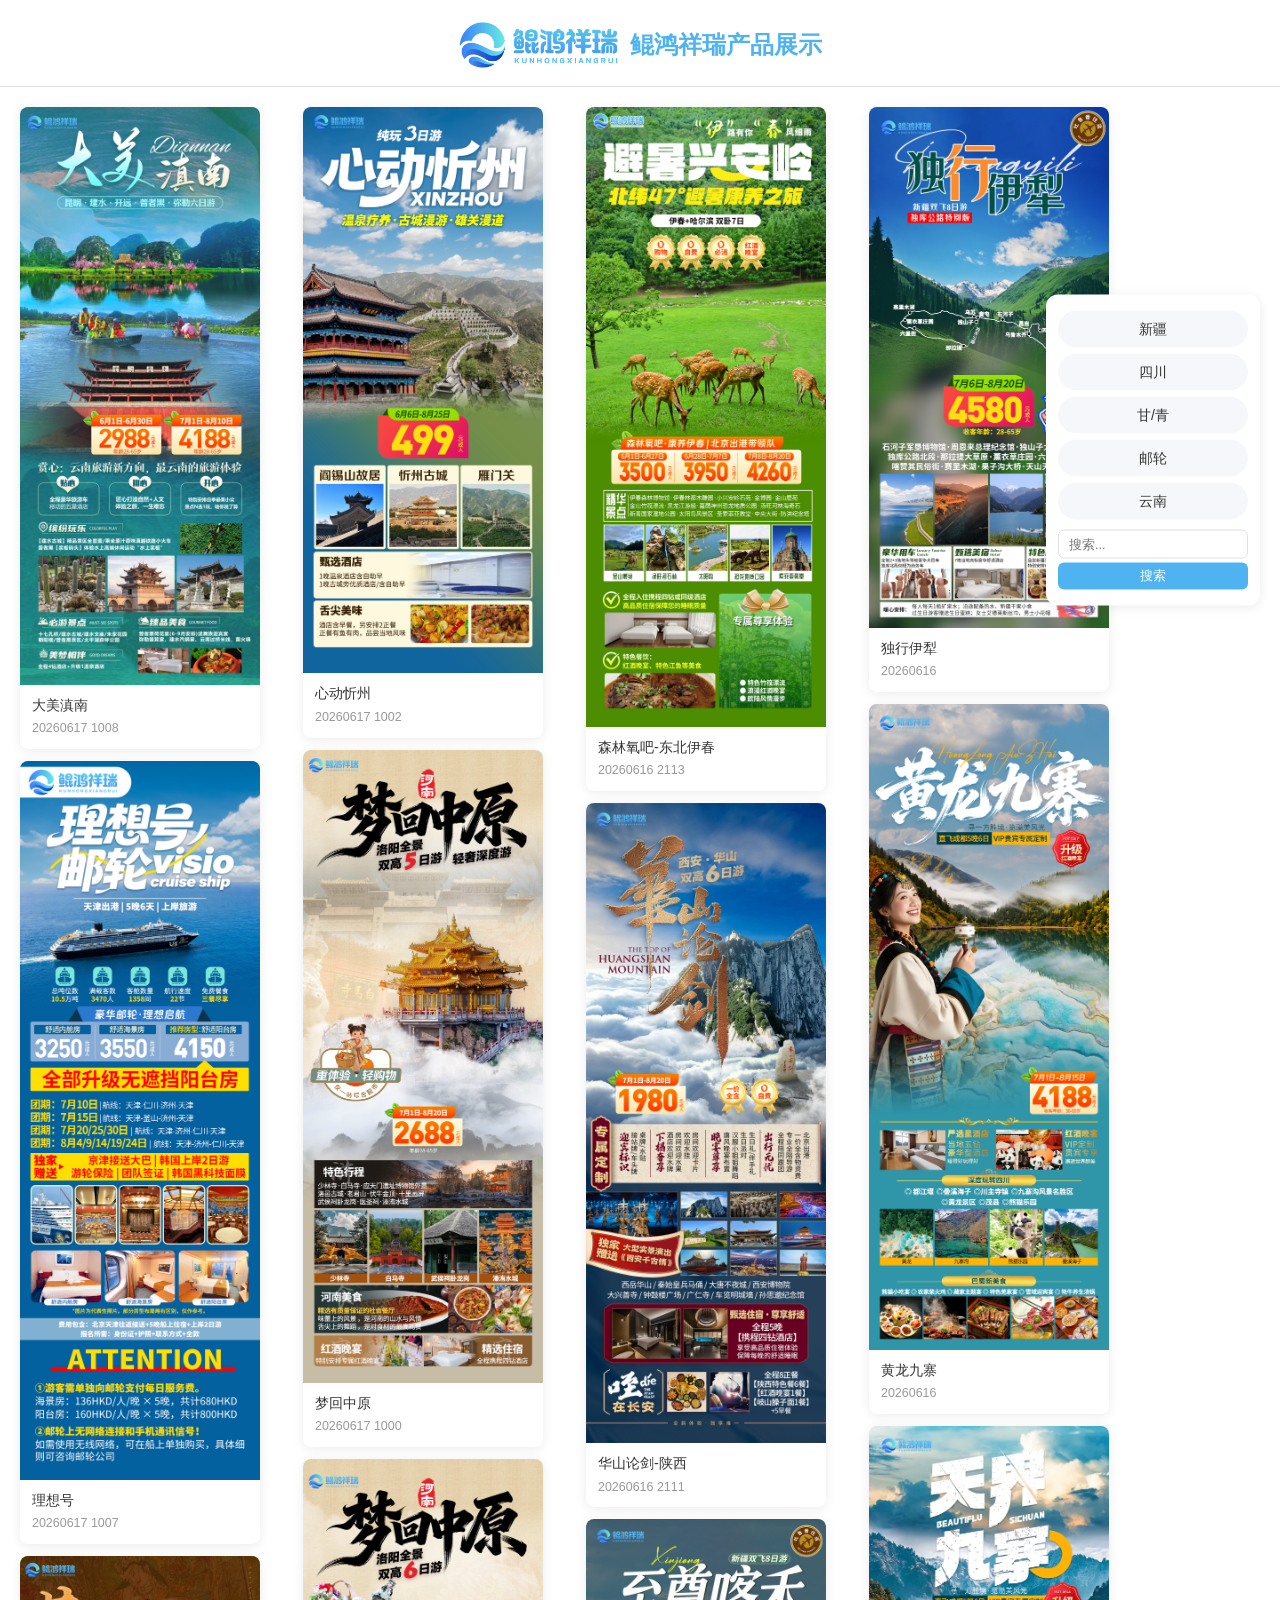
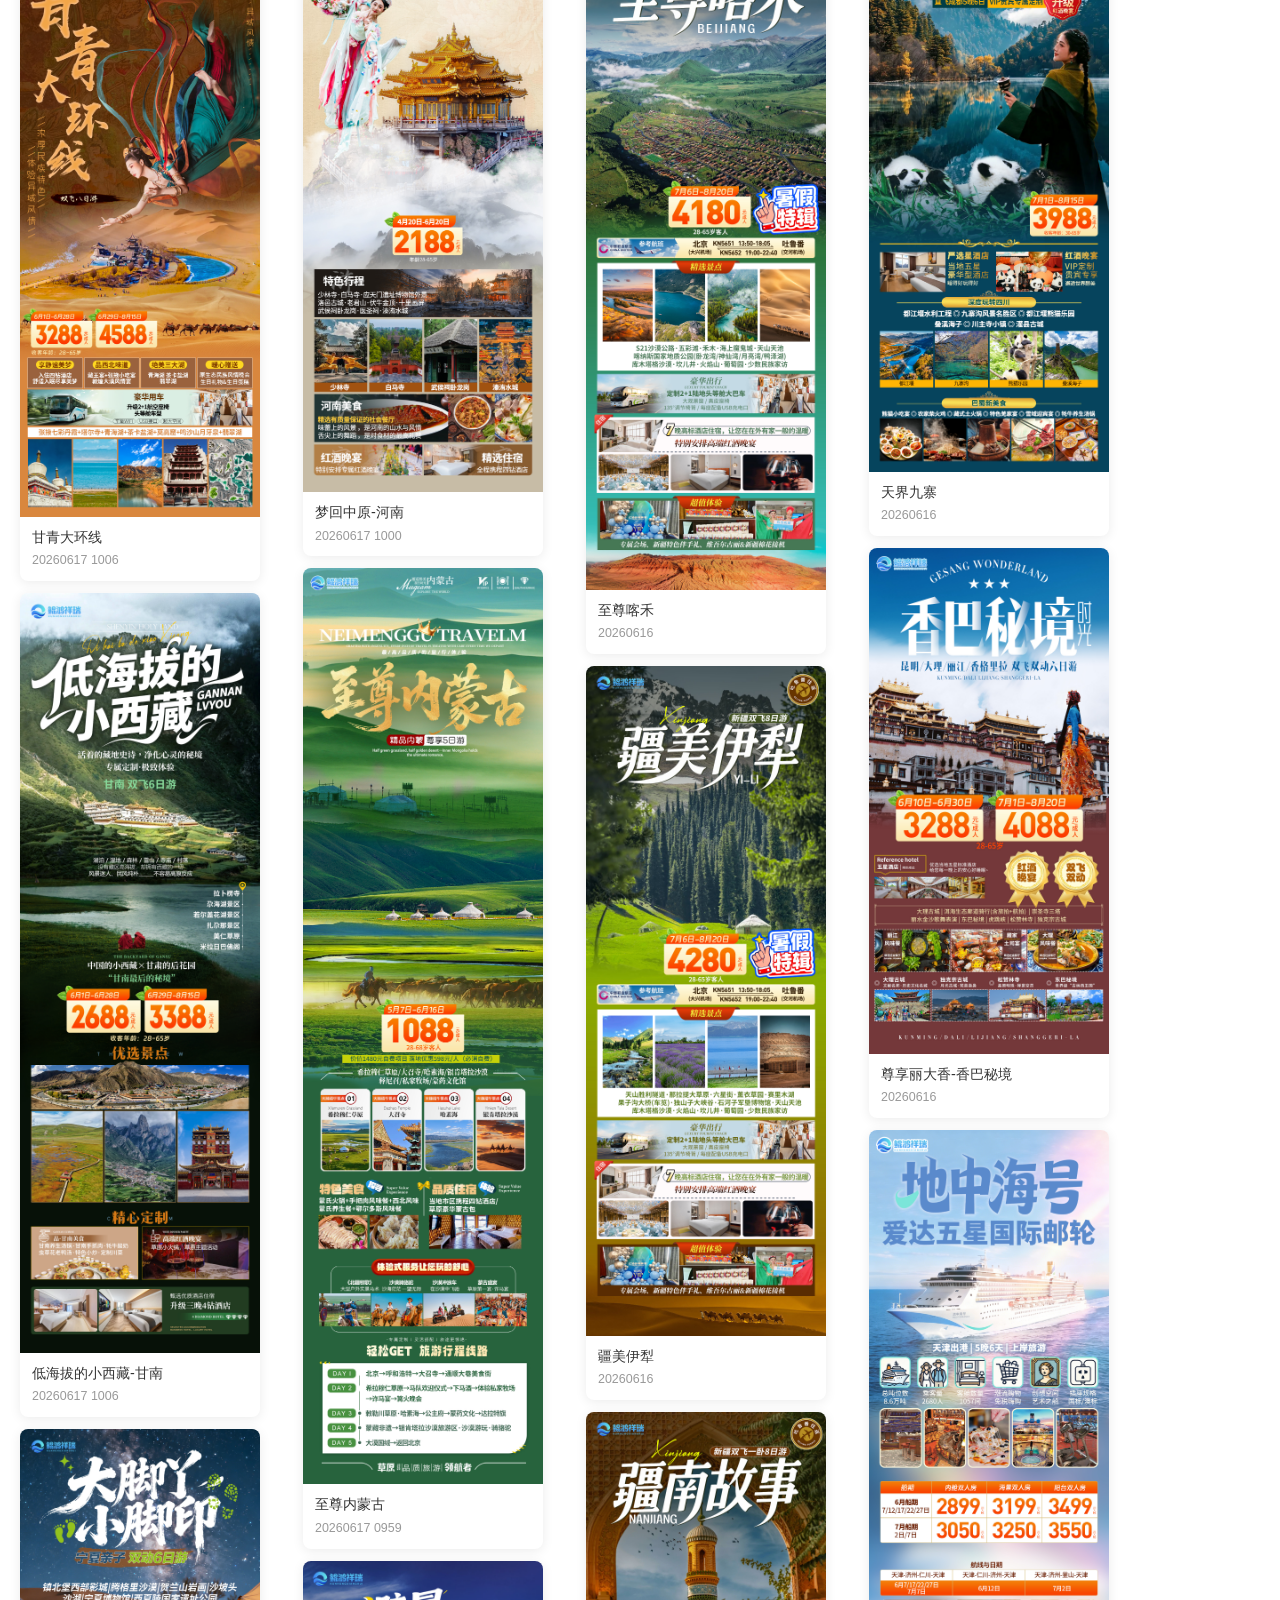
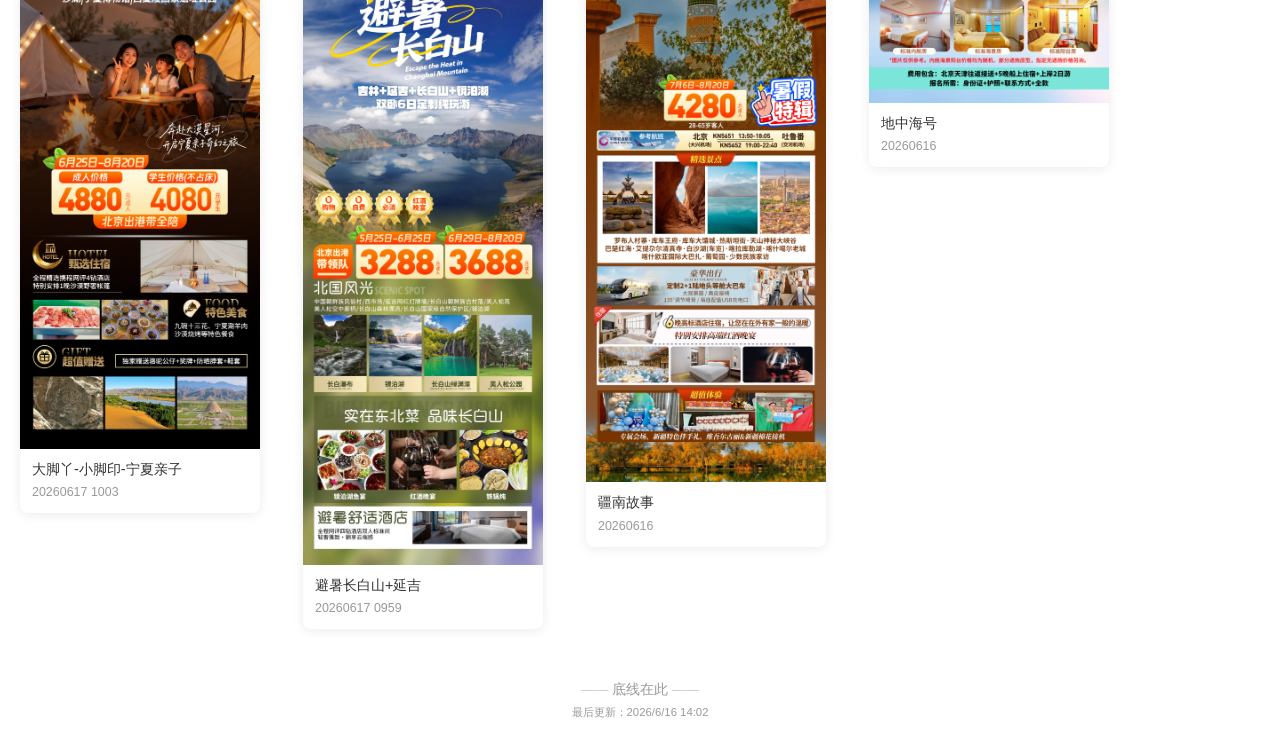
<file: index.html>
<!DOCTYPE html>
<html lang="zh-CN">
<head>
  <meta charset="UTF-8" />
  <meta name="viewport" content="width=device-width, initial-scale=1.0" />
  <meta name="description" content="鲲鸿祥瑞产品展示 - 渠道旅游产品汇总" />
  <title>鲲鸿祥瑞产品展示</title>
  <link rel="stylesheet" href="css/style.css" />
</head>
<body>

  <!-- Header -->
  <header class="site-header">
    <a href="index.html" class="logo-link">
      <img id="headerLogoImg" alt="鲲鸿祥瑞" class="logo-img" />
    </a>
    <h1 class="site-title" onclick="location.href='detail.html'">鲲鸿祥瑞产品展示</h1>
  </header>

  <!-- Masonry -->
  <div class="masonry-container">
    <div class="masonry" id="masonryContainer"></div>
    <div class="no-data" id="noData" style="display:none;">暂无产品数据</div>
  </div>

  <!-- Side Nav -->
  <nav class="side-nav" id="sideNav"></nav>

  <!-- Footer -->
  <footer class="site-footer">
    <span class="divider">——</span> 底线在此 <span class="divider">——</span>
    <br />
    <small>最后更新：2026/6/16 14:02</small>
  </footer>

  <!-- Image Modal -->
  <div class="img-modal" id="imgModal" onclick="this.style.display='none'">
    <img id="modalImg" alt="" />
  </div>

  <!-- Scripts -->
  <script src="js/config.js"></script>
  <script src="js/data.js"></script>
  <script src="js/main.js"></script>
</body>
</html>
</file>
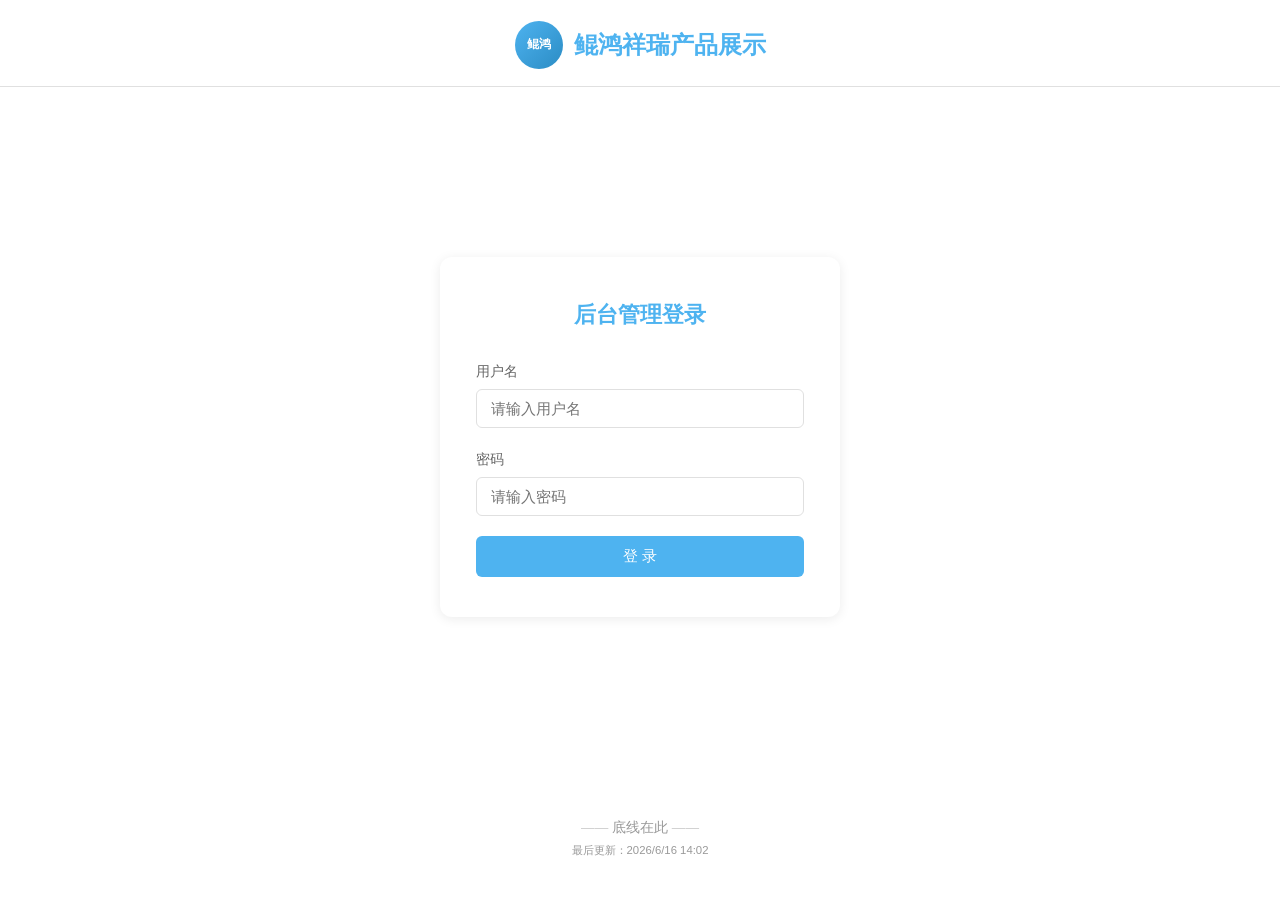
<file: admin.html>
<!DOCTYPE html>
<html lang="zh-CN">
<head>
  <meta charset="UTF-8" />
  <meta name="viewport" content="width=device-width, initial-scale=1.0" />
  <meta name="description" content="鲲鸿祥瑞产品展示 - 后台管理" />
  <title>后台管理 - 鲲鸿祥瑞产品展示</title>
  <link rel="stylesheet" href="css/style.css" />
  <style>
    .product-list-header { display: flex; align-items: center; justify-content: space-between; margin-bottom: 12px; flex-wrap: wrap; gap: 10px; }
    .search-box input { padding: 6px 12px; border: 1px solid #ddd; border-radius: 4px; font-size: 14px; width: 200px; }
    .search-box input:focus { outline: none; border-color: var(--primary, #4eb3f0); }
    .sort-bar { margin-bottom: 10px; display: flex; align-items: center; gap: 8px; }
    .sort-bar label { font-size: 14px; color: #666; }
    .sort-bar select { padding: 5px 10px; border: 1px solid #ddd; border-radius: 4px; font-size: 14px; }
    .category-filter { display: flex; flex-wrap: wrap; gap: 8px; margin-bottom: 14px; }
    .category-filter .cat-tag { padding: 4px 14px; border: 1px solid #ddd; border-radius: 20px; font-size: 13px; cursor: pointer; background: #f5f5f5; transition: all 0.2s; user-select: none; }
    .category-filter .cat-tag:hover { border-color: var(--primary, #4eb3f0); color: var(--primary, #4eb3f0); }
    .category-filter .cat-tag.active { background: var(--primary, #4eb3f0); color: #fff; border-color: var(--primary, #4eb3f0); }
    .btn-success { background: #27ae60 !important; color: #fff !important; }
    .btn-success:hover { background: #219a52 !important; }
    .update-guide { background: #f9f9f9; border: 1px solid #eee; border-radius: 8px; padding: 16px; margin-top: 12px; font-size: 14px; line-height: 1.8; }
    .update-guide ol { margin: 8px 0; padding-left: 20px; }
    .update-guide code { background: #e8e8e8; padding: 1px 5px; border-radius: 3px; font-size: 13px; }
  </style>
</head>
<body>

  <!-- Header -->
  <header class="site-header">
    <a href="index.html" class="logo-link">
      <img src="images/logo.svg" alt="鲲鸿祥瑞" class="logo-img" id="headerLogoImg" />
    </a>
    <h1 class="site-title">鲲鸿祥瑞产品展示</h1>
  </header>

  <!-- Login -->
  <div class="login-container" id="loginContainer">
    <div class="login-card">
      <h2>后台管理登录</h2>
      <form id="loginForm">
        <div class="form-group">
          <label for="username">用户名</label>
          <input type="text" id="username" placeholder="请输入用户名" required />
        </div>
        <div class="form-group">
          <label for="password">密码</label>
          <input type="password" id="password" placeholder="请输入密码" required />
        </div>
        <div class="error-msg" id="loginError"></div>
        <button type="submit" class="btn btn-primary">登 录</button>
      </form>
    </div>
  </div>

  <!-- Admin Panel (hidden until login) -->
  <div id="adminPanel" style="display:none;">
    <div class="admin-container">

      <div class="admin-header">
        <h1>后台管理 - 鲲鸿祥瑞产品展示</h1>
      </div>

      <!-- Tab Navigation -->
      <div class="tab-nav" id="tabNav">
        <button class="tab-btn active" data-tab="tab-products">产品管理</button>
        <button class="tab-btn" data-tab="tab-config">网站配置</button>
        <button class="tab-btn" data-tab="tab-users">用户管理</button>
        <button class="tab-btn" data-tab="tab-export">导出部署</button>
      </div>

      <!-- ============ Tab 1: 产品管理 ============ -->
      <div class="tab-panel active" id="tab-products">

        <div class="section-title" id="formTitle">添加新产品</div>
        <form class="admin-form" id="productForm">
          <div class="form-row">
            <div class="form-group">
              <label for="prodCategory">产品方向 *</label>
              <input type="text" id="prodCategory" list="categoryDatalist" placeholder="请选择或输入产品方向" required />
              <datalist id="categoryDatalist"></datalist>
            </div>
            <div class="form-group">
              <label for="prodName">海报名称 *</label>
              <input type="text" id="prodName" placeholder="产品名称" required />
            </div>
          </div>
          <div class="form-row">
            <div class="form-group">
              <label for="prodDays">天数 *</label>
              <input type="text" id="prodDays" placeholder="如：8天7晚" required />
            </div>
            <div class="form-group">
              <label for="posterInput">海报图片</label>
              <input type="file" id="posterInput" accept="image/*" />
              <img id="posterPreview" class="image-preview" style="display:none;" alt="预览" />
            </div>
          </div>
          <div class="form-row full">
            <div class="form-group">
              <label for="prodPolicy">收客细则 *</label>
              <textarea id="prodPolicy" placeholder="请输入收客细则..." required></textarea>
            </div>
          </div>
          <div class="form-row">
            <div class="form-group">
              <label for="itineraryInput">行程文件</label>
              <input type="file" id="itineraryInput" accept=".pdf,.doc,.docx,.jpg,.jpeg,.png,.webp" />
              <small id="itineraryName" style="display:none;color:var(--primary);"></small>
            </div>
          </div>
          <div class="form-row full" style="display:flex;gap:10px;">
            <button type="submit" class="btn btn-primary" style="width:auto;">保存产品</button>
            <button type="button" class="btn btn-sm" id="cancelEditBtn" style="display:none;background:#999;color:#fff;">取消编辑</button>
          </div>
        </form>

        <div class="product-list-header">
          <div class="section-title" style="margin-bottom:0;">已有产品列表</div>
          <div class="search-box">
            <input type="text" id="searchInput" placeholder="搜索产品名称..." />
          </div>
        </div>

        <div class="sort-bar">
          <label for="sortSelect">排序：</label>
          <select id="sortSelect">
            <option value="time-desc">上传时间（最新）</option>
            <option value="time-asc">上传时间（最早）</option>
            <option value="name-asc">产品名称（A-Z）</option>
            <option value="name-desc">产品名称（Z-A）</option>
            <option value="category-asc">分类（A-Z）</option>
          </select>
        </div>

        <div class="category-filter" id="categoryFilter"></div>

        <div class="admin-product-list">
          <table class="admin-table">
            <thead>
              <tr>
                <th>序号</th>
                <th>产品方向</th>
                <th>海报名称</th>
                <th>上传时间</th>
                <th>操作</th>
              </tr>
            </thead>
            <tbody id="productListBody"></tbody>
          </table>
          <div class="no-data" id="noData" style="display:none;">暂无产品数据</div>
        </div>

      </div>

      <!-- ============ Tab 2: 网站配置 ============ -->
      <div class="tab-panel" id="tab-config">

        <!-- 模块A: Logo替换 -->
        <div class="section-title">Logo 替换</div>
        <div class="config-card">
          <div class="logo-preview-box">
            <p>当前 Logo：</p>
            <img id="logoPreviewImg" src="images/logo.svg" alt="Logo预览" class="logo-preview-img" />
          </div>
          <div class="form-row" style="margin-top:16px;">
            <div class="form-group">
              <label for="logoFileInput">选择新 Logo（png/jpg/svg）</label>
              <input type="file" id="logoFileInput" accept="image/png,image/jpeg,image/svg+xml,.svg" />
            </div>
          </div>
        </div>

        <!-- 模块B: 快速导航分类管理 -->
        <div class="section-title">快速导航分类管理</div>
        <div class="config-card">
          <p class="config-hint">星标分类出现在首页快速导航（最多5个）。非星标分类仅作为产品方向选项。</p>
          <div class="category-list" id="categoryList">
            <!-- 动态填充 -->
          </div>
          <div class="add-category-row">
            <input type="text" id="newCategoryInput" placeholder="输入新分类名称" maxlength="20" />
            <button class="btn btn-primary" id="addCategoryBtn" style="width:auto;">新增分类</button>
          </div>
        </div>

      </div>

      <!-- ============ Tab 3: 用户管理 ============ -->
      <div class="tab-panel" id="tab-users">
        <div class="section-title">详情页登录用户管理</div>
        <div class="config-card">
          <table class="user-table" id="userTable">
            <thead>
              <tr>
                <th>序号</th>
                <th>用户名</th>
                <th>密码</th>
                <th>操作</th>
              </tr>
            </thead>
            <tbody id="userTableBody"></tbody>
          </table>
          <div class="add-user-row">
            <button class="btn btn-primary" id="addUserBtn" style="width:auto;">新增用户</button>
          </div>
        </div>
      </div>

      <!-- ============ Tab 4: 导出部署 ============ -->
      <div class="tab-panel" id="tab-export">
        <div class="section-title">导出部署</div>
        <div class="config-card">
          <div class="export-actions">
            <div class="export-item">
              <button class="btn btn-outline export-btn" id="exportDataBtn">导出 data.js</button>
              <p class="export-desc">导出产品数据文件</p>
            </div>
            <div class="export-item">
              <button class="btn btn-outline export-btn" id="exportConfigBtn">导出 config.js</button>
              <p class="export-desc">导出网站配置（Logo路径、分类、用户）</p>
            </div>
            <div class="export-item">
              <button class="btn btn-outline export-btn" id="batchExportImagesBtn">批量导出图片</button>
              <p class="export-desc">批量下载所有产品海报图片文件</p>
            </div>
            <div class="export-item">
              <button class="btn btn-primary export-btn" id="exportAllBtn">导出全部并下载</button>
              <p class="export-desc">打包导出 data.js + config.js</p>
            </div>
          </div>

          <!-- GitHub 一键推送 -->
          <div class="section-title" style="margin-top:24px;">GitHub 一键推送</div>
          <div class="github-push-section">
            <div class="form-group" style="margin-bottom:12px;">
              <label for="githubTokenInput">GitHub Token</label>
              <div style="display:flex;align-items:center;gap:8px;">
                <input type="password" id="githubTokenInput" placeholder="请输入 GitHub Personal Access Token" style="flex:1;padding:6px 12px;border:1px solid #ddd;border-radius:4px;font-size:14px;" />
                <button type="button" id="toggleTokenBtn" class="btn btn-sm btn-outline" style="width:auto;white-space:nowrap;">显示</button>
              </div>
              <small style="color:#999;">Token 保存在本地浏览器，过期后（约1个月）请重新生成并填入新 Token。</small>
            </div>
            <div class="export-actions" style="margin-top:0;">
              <div class="export-item">
                <button class="btn btn-success export-btn" id="autoUpdateBtn">一键推送到 GitHub</button>
                <p class="export-desc">推送 data.js 和 config.js 到 GitHub 仓库</p>
              </div>
            </div>
            <p style="text-align:center;font-size:12px;color:#999;margin-top:4px;">仅推送 data.js 和 config.js，图片修改需手动上传</p>
          </div>

          <div class="export-hint" style="text-align:center;">
            下载后将文件放入 <code>H:\办公其他\渠道团产品汇总网站\</code> 对应目录替换原文件。图片放入 <code>images\</code> 文件夹。
          </div>
        </div>
      </div>

    </div>
  </div>

  <!-- Delete Confirm Modal -->
  <div class="modal-overlay" id="modalOverlay">
    <div class="modal-box">
      <h3 id="modalTitle">确认删除</h3>
      <p id="modalMessage"></p>
      <div class="modal-actions">
        <button class="btn btn-sm" id="modalCancel" style="background:#999;color:#fff;">取消</button>
        <button class="btn btn-danger" id="modalConfirm">确认删除</button>
      </div>
    </div>
  </div>

  <!-- User Edit Modal -->
  <div class="modal-overlay" id="userModalOverlay">
    <div class="modal-box">
      <h3 id="userModalTitle">编辑用户</h3>
      <form id="userForm">
        <div class="form-group">
          <label for="userFormUsername">用户名</label>
          <input type="text" id="userFormUsername" placeholder="请输入用户名" required />
        </div>
        <div class="form-group">
          <label for="userFormPassword">密码</label>
          <input type="text" id="userFormPassword" placeholder="请输入密码" required />
        </div>
        <div class="form-group">
          <label for="userFormConfirm">确认密码</label>
          <input type="text" id="userFormConfirm" placeholder="请再次输入密码" required />
        </div>
        <div class="error-msg" id="userFormError" style="color:#e74c3c;"></div>
        <div class="modal-actions">
          <button type="button" class="btn btn-sm" id="userModalCancel" style="background:#999;color:#fff;">取消</button>
          <button type="submit" class="btn btn-primary" style="width:auto;">保存</button>
        </div>
      </form>
    </div>
  </div>

  <!-- Toast -->
  <div class="toast" id="toast"></div>

  <!-- Footer -->
  <footer class="site-footer">
    <span class="divider">——</span> 底线在此 <span class="divider">——</span>
    <br />
    <small>最后更新：2026/6/16 14:02</small>
  </footer>

  <!-- Scripts -->
  <script src="js/config.js"></script>
  <script src="js/data.js"></script>
  <script src="js/admin.js"></script>
</body>
</html>
</file>
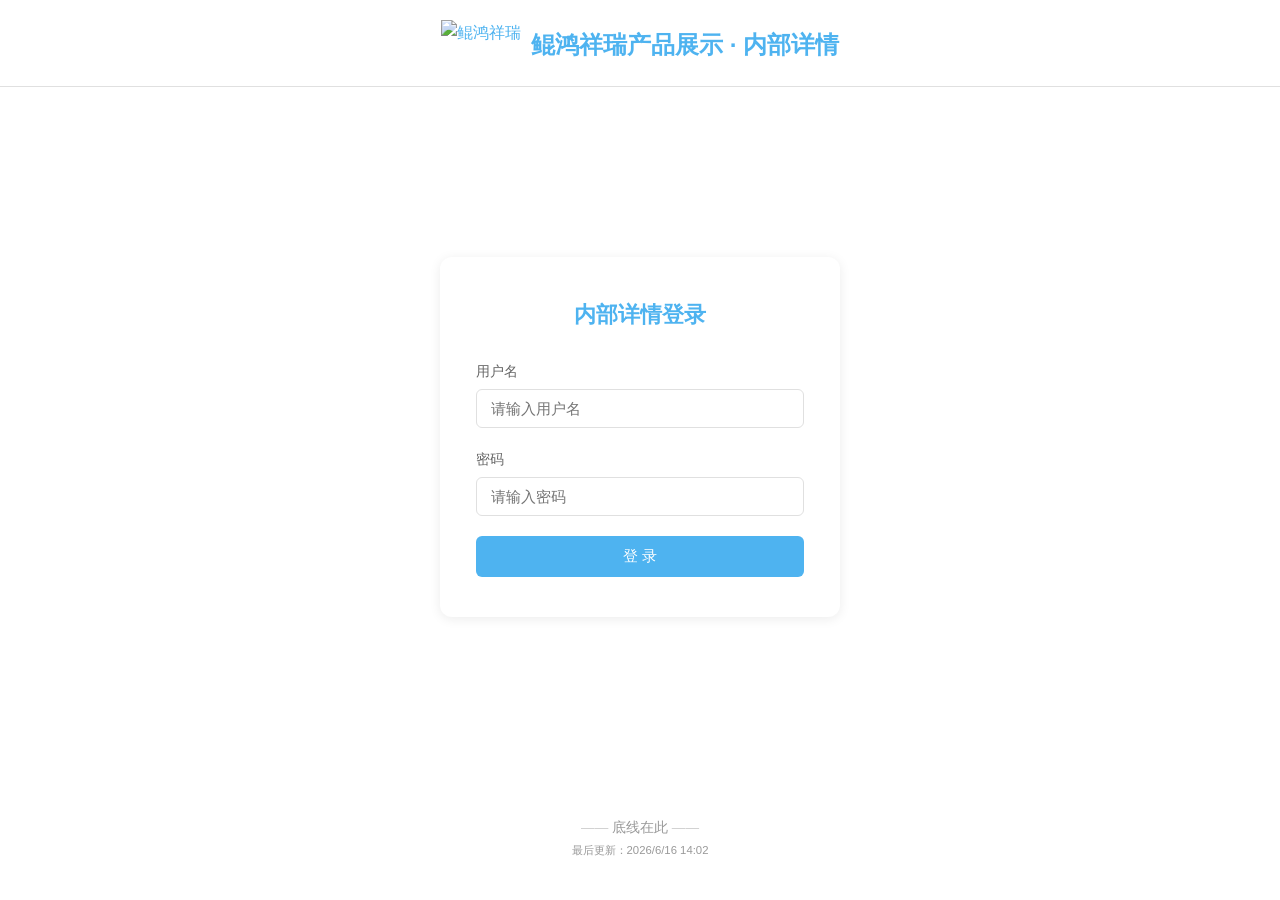
<file: detail.html>
<!DOCTYPE html>
<html lang="zh-CN">
<head>
  <meta charset="UTF-8" />
  <meta name="viewport" content="width=device-width, initial-scale=1.0" />
  <meta name="description" content="鲲鸿祥瑞产品展示 - 内部详情页" />
  <title>内部详情 - 鲲鸿祥瑞产品展示</title>
  <link rel="stylesheet" href="css/style.css" />
</head>
<body>

  <!-- Header -->
  <header class="site-header">
    <a href="index.html" class="logo-link">
      <img id="headerLogoImg" alt="鲲鸿祥瑞" class="logo-img" />
    </a>
    <h1 class="site-title" onclick="location.href='index.html'">鲲鸿祥瑞产品展示 · 内部详情</h1>
  </header>

  <!-- Login -->
  <div class="login-container" id="loginContainer">
    <div class="login-card">
      <h2>内部详情登录</h2>
      <form id="loginForm">
        <div class="form-group">
          <label for="username">用户名</label>
          <input type="text" id="username" placeholder="请输入用户名" required />
        </div>
        <div class="form-group">
          <label for="password">密码</label>
          <input type="password" id="password" placeholder="请输入密码" required />
        </div>
        <div class="error-msg" id="loginError"></div>
        <button type="submit" class="btn btn-primary">登 录</button>
      </form>
    </div>
  </div>

  <!-- Main Content (hidden until login) -->
  <div id="mainContent" style="display:none;">

    <!-- Nav -->
    <nav class="nav-bar" id="navBar">
      <div class="nav-search-wrap">
        <input type="text" class="nav-search-input" id="searchInput" placeholder="搜索产品名称..." />
        <button class="btn btn-sm btn-primary nav-search-btn" id="searchBtn" style="width:auto;">搜索</button>
      </div>
      <button class="btn btn-sm btn-danger" id="logoutBtn" style="margin-left:auto;">退出登录</button>
    </nav>

    <!-- Product Table -->
    <div class="product-table-container">
      <table class="product-table">
        <thead>
          <tr>
            <th>产品方向</th>
            <th>海报名称</th>
            <th>天数</th>
            <th>收客细则</th>
            <th>海报预览</th>
            <th>行程下载</th>
            <th>上传时间</th>
          </tr>
        </thead>
        <tbody id="tableBody"></tbody>
      </table>
      <div class="no-data" id="noData" style="display:none;">暂无产品数据</div>
    </div>

  </div>

  <!-- Footer -->
  <footer class="site-footer">
    <span class="divider">——</span> 底线在此 <span class="divider">——</span>
    <br />
    <small>最后更新：2026/6/16 14:02</small>
  </footer>

  <!-- Scripts -->
  <script src="js/config.js"></script>
  <script src="js/data.js"></script>
  <script src="js/detail.js"></script>
</body>
</html>
</file>
<file: css/style.css>
/* ============================================
   鲲鸿祥瑞产品展示 - 全局样式
   更新日期：20260616
   ============================================ */

:root {
  --primary: #4eb3f0;
  --primary-dark: #3a9fd9;
  --primary-light: #e8f6fd;
  --bg: #ffffff;
  --bg-secondary: #f5f7fa;
  --text: #333333;
  --text-light: #666666;
  --text-muted: #999999;
  --border: #e0e0e0;
  --shadow: 0 2px 12px rgba(0, 0, 0, 0.08);
  --shadow-hover: 0 4px 20px rgba(0, 0, 0, 0.12);
  --radius: 8px;
  --font-stack: -apple-system, BlinkMacSystemFont, "Segoe UI", "PingFang SC", "Hiragino Sans GB", "Microsoft YaHei", "Helvetica Neue", Arial, sans-serif;
  --transition: all 0.25s ease;
}

/* ---------- Reset ---------- */
*, *::before, *::after {
  box-sizing: border-box;
  margin: 0;
  padding: 0;
}

html {
  font-size: 16px;
  -webkit-text-size-adjust: 100%;
}

body {
  font-family: var(--font-stack);
  color: var(--text);
  background-color: var(--bg);
  line-height: 1.6;
  min-height: 100vh;
}

a {
  color: var(--primary);
  text-decoration: none;
  transition: var(--transition);
}

a:hover {
  color: var(--primary-dark);
}

img {
  max-width: 100%;
  height: auto;
  display: block;
}

button {
  cursor: pointer;
  font-family: var(--font-stack);
  border: none;
  outline: none;
  transition: var(--transition);
}

input, textarea, select {
  font-family: var(--font-stack);
  outline: none;
  transition: var(--transition);
}

/* ---------- Header ---------- */
.site-header {
  display: flex;
  align-items: center;
  justify-content: center;
  gap: 10px;
  padding: 20px 20px 16px;
  background: var(--bg);
  border-bottom: 1px solid var(--border);
}

.logo-link {
  display: inline-flex;
  align-items: center;
  cursor: pointer;
  transition: var(--transition);
  flex-shrink: 0;
}

.logo-link:hover {
  opacity: 0.85;
}

.logo-img {
  height: 50px;
  width: auto;
  display: block;
}

.site-title {
  font-size: 1.5rem;
  font-weight: 700;
  color: var(--primary);
  cursor: pointer;
  user-select: none;
  white-space: nowrap;
}

.site-title:hover {
  color: var(--primary-dark);
}

/* ---------- Login ---------- */
.login-container {
  display: flex;
  justify-content: center;
  align-items: center;
  min-height: calc(100vh - 200px);
  padding: 40px 20px;
}

.login-card {
  background: var(--bg);
  border-radius: 12px;
  box-shadow: var(--shadow);
  padding: 40px 36px;
  width: 100%;
  max-width: 400px;
}

.login-card h2 {
  text-align: center;
  margin-bottom: 28px;
  color: var(--primary);
  font-size: 1.4rem;
}

.form-group {
  margin-bottom: 20px;
}

.form-group label {
  display: block;
  margin-bottom: 6px;
  font-size: 0.9rem;
  color: var(--text-light);
  font-weight: 500;
}

.form-group input,
.form-group textarea,
.form-group select {
  width: 100%;
  padding: 10px 14px;
  border: 1px solid var(--border);
  border-radius: 6px;
  font-size: 0.95rem;
  color: var(--text);
  background: var(--bg);
}

.form-group input:focus,
.form-group textarea:focus,
.form-group select:focus {
  border-color: var(--primary);
  box-shadow: 0 0 0 3px rgba(78, 179, 240, 0.15);
}

.form-group textarea {
  min-height: 100px;
  resize: vertical;
}

.error-msg {
  color: #e74c3c;
  font-size: 0.85rem;
  margin-top: 4px;
  display: none;
}

.error-msg.show {
  display: block;
}

/* ---------- Buttons ---------- */
.btn {
  display: inline-block;
  padding: 10px 24px;
  border-radius: 6px;
  font-size: 0.95rem;
  font-weight: 500;
  text-align: center;
  transition: var(--transition);
}

.btn-primary {
  background: var(--primary);
  color: #fff;
  width: 100%;
}

.btn-primary:hover {
  background: var(--primary-dark);
}

.btn-sm {
  padding: 6px 14px;
  font-size: 0.85rem;
}

.btn-danger {
  background: #e74c3c;
  color: #fff;
}

.btn-danger:hover {
  background: #c0392b;
}

.btn-outline {
  background: transparent;
  border: 1px solid var(--primary);
  color: var(--primary);
}

.btn-outline:hover {
  background: var(--primary);
  color: #fff;
}

/* ---------- Navigation ---------- */
.nav-bar {
  display: flex;
  flex-wrap: wrap;
  gap: 8px;
  align-items: center;
  justify-content: flex-start;
  padding: 12px 20px;
  background: var(--bg);
  border-bottom: 1px solid var(--border);
  position: sticky;
  top: 0;
  z-index: 100;
}

.nav-search-wrap {
  display: flex;
  align-items: center;
  gap: 6px;
}

.nav-search-input {
  padding: 6px 12px;
  border: 1px solid var(--border);
  border-radius: 6px;
  font-size: 0.85rem;
  width: 200px;
  transition: var(--transition);
}

.nav-search-input:focus {
  border-color: var(--primary);
  box-shadow: 0 0 0 3px rgba(78, 179, 240, 0.15);
}

.nav-search-btn {
  padding: 6px 14px;
  font-size: 0.85rem;
}

.nav-btn {
  padding: 8px 20px;
  border-radius: 20px;
  background: var(--bg-secondary);
  color: var(--text);
  font-size: 0.9rem;
  border: 1px solid transparent;
}

.nav-btn:hover {
  background: var(--primary-light);
  color: var(--primary);
}

.nav-btn.active {
  background: var(--primary);
  color: #fff;
  border-color: var(--primary);
}

/* ---------- Side Nav (index) ---------- */
.side-nav {
  position: fixed;
  right: 20px;
  top: 50%;
  transform: translateY(-50%);
  background: var(--bg);
  border-radius: 12px;
  box-shadow: var(--shadow);
  padding: 16px 12px;
  z-index: 200;
  display: flex;
  flex-direction: column;
  gap: 6px;
  min-width: 80px;
}

.side-nav .nav-btn {
  display: block;
  text-align: center;
}

.side-nav .search-wrap {
  margin-top: 4px;
  display: flex;
  flex-direction: column;
  gap: 4px;
}

.side-nav .search-input {
  width: 100%;
  padding: 6px 10px;
  border: 1px solid var(--border);
  border-radius: 6px;
  font-size: 0.8rem;
}

.side-nav .search-btn {
  padding: 5px 10px;
  font-size: 0.8rem;
  background: var(--primary);
  color: #fff;
  border-radius: 6px;
}

/* ---------- Masonry ---------- */
.masonry-container {
  padding: 20px;
  margin-right: 120px;
}

.masonry {
  column-count: 4;
  column-gap: 12px;
}

.masonry-item {
  break-inside: avoid;
  margin-bottom: 12px;
  width: 240px;
  background: var(--bg);
  border-radius: var(--radius);
  box-shadow: var(--shadow);
  overflow: hidden;
  transition: var(--transition);
}

.masonry-item:hover {
  box-shadow: var(--shadow-hover);
  transform: translateY(-2px);
}

.masonry-item .poster-link {
  display: block;
  cursor: pointer;
}

.masonry-item .poster-img {
  width: 100%;
  height: auto;
  display: block;
}

.masonry-item .poster-info {
  padding: 10px 12px;
}

.masonry-item .poster-name {
  font-size: 0.9rem;
  font-weight: 500;
  color: var(--text);
  line-height: 1.4;
}

.masonry-item .poster-time {
  font-size: 0.78rem;
  color: var(--text-muted);
  margin-top: 4px;
}

/* ---------- Product Table (detail) ---------- */
.product-table-container {
  padding: 20px;
  overflow-x: auto;
}

.product-table {
  width: 100%;
  border-collapse: collapse;
  font-size: 0.9rem;
}

.product-table th {
  background: var(--primary-light);
  color: var(--text);
  padding: 12px 10px;
  text-align: left;
  font-weight: 600;
  white-space: nowrap;
}

.product-table td {
  padding: 10px;
  border-bottom: 1px solid var(--border);
  vertical-align: middle;
}

.product-table tbody tr {
  transition: var(--transition);
}

.product-table tbody tr:hover {
  background: var(--bg-secondary);
}

.product-table .thumb-img {
  width: 80px;
  border-radius: 4px;
  cursor: pointer;
}

.policy-cell {
  max-width: 220px;
  overflow: hidden;
  text-overflow: ellipsis;
  white-space: nowrap;
  cursor: pointer;
  transition: var(--transition);
}

.policy-cell.expanded {
  white-space: normal;
  max-width: 400px;
}

.file-icon-link {
  display: inline-flex;
  align-items: center;
  gap: 4px;
  color: var(--primary);
  font-size: 0.85rem;
  cursor: pointer;
}

.file-icon-link:hover {
  color: var(--primary-dark);
}

/* ---------- Admin ---------- */
.admin-container {
  max-width: 1000px;
  margin: 0 auto;
  padding: 24px 20px;
}

.admin-header {
  text-align: center;
  margin-bottom: 28px;
}

.admin-header h1 {
  font-size: 1.4rem;
  color: var(--primary);
}

.section-title {
  font-size: 1.1rem;
  font-weight: 600;
  margin-bottom: 16px;
  padding-bottom: 8px;
  border-bottom: 2px solid var(--primary-light);
}

.admin-form {
  background: var(--bg);
  border-radius: var(--radius);
  box-shadow: var(--shadow);
  padding: 24px;
  margin-bottom: 24px;
}

.admin-form .form-row {
  display: grid;
  grid-template-columns: 1fr 1fr;
  gap: 16px;
}

.admin-form .form-row.full {
  grid-template-columns: 1fr;
}

.admin-form .image-preview {
  margin-top: 8px;
  max-width: 200px;
  border-radius: 6px;
}

.admin-product-list {
  background: var(--bg);
  border-radius: var(--radius);
  box-shadow: var(--shadow);
  padding: 24px;
  overflow-x: auto;
}

.admin-table {
  width: 100%;
  border-collapse: collapse;
  font-size: 0.88rem;
}

.admin-table th {
  background: var(--bg-secondary);
  padding: 10px 8px;
  text-align: left;
  font-weight: 600;
}

.admin-table td {
  padding: 8px;
  border-bottom: 1px solid var(--border);
}

.admin-table tbody tr:hover {
  background: var(--primary-light);
}

.action-btns {
  display: flex;
  gap: 6px;
}

.export-section {
  margin-top: 16px;
  text-align: right;
}

.export-hint {
  font-size: 0.82rem;
  color: var(--text-muted);
  margin-top: 8px;
}

/* ---------- Tab Navigation ---------- */
.tab-nav {
  display: flex;
  gap: 0;
  border-bottom: 2px solid var(--primary-light);
  margin-bottom: 24px;
  flex-wrap: wrap;
}

.tab-btn {
  padding: 10px 24px;
  background: transparent;
  color: var(--text-light);
  font-size: 0.95rem;
  border: none;
  border-bottom: 2px solid transparent;
  margin-bottom: -2px;
  cursor: pointer;
  transition: var(--transition);
  font-weight: 500;
}

.tab-btn:hover {
  color: var(--primary);
  background: var(--primary-light);
}

.tab-btn.active {
  color: var(--primary);
  border-bottom-color: var(--primary);
  font-weight: 600;
}

.tab-panel {
  display: none;
}

.tab-panel.active {
  display: block;
}

/* ---------- Config Card ---------- */
.config-card {
  background: var(--bg);
  border-radius: var(--radius);
  box-shadow: var(--shadow);
  padding: 24px;
  margin-bottom: 24px;
}

.config-hint {
  font-size: 0.85rem;
  color: var(--text-muted);
  margin-bottom: 16px;
  padding: 8px 12px;
  background: var(--bg-secondary);
  border-radius: 6px;
}

/* ---------- Logo Preview ---------- */
.logo-preview-box {
  display: flex;
  align-items: center;
  gap: 16px;
  padding: 16px;
  background: var(--bg-secondary);
  border-radius: var(--radius);
  border: 1px dashed var(--border);
}

.logo-preview-box p {
  font-size: 0.9rem;
  color: var(--text-light);
  white-space: nowrap;
}

.logo-preview-img {
  width: 80px;
  height: 80px;
  object-fit: contain;
  border-radius: 6px;
  background: #fff;
  padding: 4px;
}

/* ---------- Category List ---------- */
.category-list {
  display: flex;
  flex-direction: column;
  gap: 6px;
  margin-bottom: 16px;
}

.category-row {
  display: flex;
  align-items: center;
  gap: 12px;
  padding: 10px 14px;
  background: var(--bg-secondary);
  border-radius: 6px;
  border: 1px solid var(--border);
  transition: var(--transition);
}

.category-row:hover {
  border-color: var(--primary);
}

.category-index {
  font-size: 0.85rem;
  color: var(--text-muted);
  min-width: 24px;
}

.category-name {
  flex: 1;
  font-size: 0.95rem;
  color: var(--text);
  font-weight: 500;
}

/* Star button */
.star-btn {
  width: 36px;
  height: 36px;
  border: none;
  background: transparent;
  font-size: 1.4rem;
  color: #ccc;
  cursor: pointer;
  transition: var(--transition);
  display: flex;
  align-items: center;
  justify-content: center;
  border-radius: 50%;
  padding: 0;
  line-height: 1;
}

.star-btn:hover {
  color: #f0c040;
  background: rgba(240, 192, 64, 0.1);
}

.star-btn.starred {
  color: #f0c040;
  text-shadow: 0 0 4px rgba(240, 192, 64, 0.5);
}

.add-category-row {
  display: flex;
  gap: 10px;
  align-items: center;
}

.add-category-row input {
  flex: 1;
  padding: 10px 14px;
  border: 1px solid var(--border);
  border-radius: 6px;
  font-size: 0.95rem;
}

.add-category-row input:focus {
  border-color: var(--primary);
  box-shadow: 0 0 0 3px rgba(78, 179, 240, 0.15);
}

/* ---------- User Table ---------- */
.user-table {
  width: 100%;
  border-collapse: collapse;
  font-size: 0.9rem;
}

.user-table th {
  background: var(--bg-secondary);
  padding: 10px 12px;
  text-align: left;
  font-weight: 600;
  border-bottom: 2px solid var(--border);
}

.user-table td {
  padding: 10px 12px;
  border-bottom: 1px solid var(--border);
}

.user-table tbody tr:hover {
  background: var(--primary-light);
}

.password-cell {
  font-family: monospace;
  letter-spacing: 2px;
}

.add-user-row {
  margin-top: 16px;
  text-align: right;
}

/* ---------- Export Actions ---------- */
.export-actions {
  display: flex;
  flex-wrap: wrap;
  gap: 20px;
  justify-content: center;
  margin-bottom: 20px;
}

.export-item {
  display: flex;
  flex-direction: column;
  align-items: center;
  gap: 8px;
}

.export-btn {
  min-width: 200px;
}

.export-desc {
  font-size: 0.82rem;
  color: var(--text-muted);
  text-align: center;
}

/* ---------- Footer ---------- */
.site-footer {
  text-align: center;
  padding: 30px 20px;
  color: var(--text-muted);
  font-size: 0.85rem;
}

.site-footer .divider {
  color: #ccc;
}

/* ---------- Modal ---------- */
.modal-overlay {
  display: none;
  position: fixed;
  inset: 0;
  background: rgba(0, 0, 0, 0.5);
  z-index: 999;
  justify-content: center;
  align-items: center;
}

.modal-overlay.show {
  display: flex;
}

.modal-box {
  background: var(--bg);
  border-radius: 12px;
  padding: 28px;
  max-width: 500px;
  width: 90%;
  box-shadow: 0 8px 32px rgba(0, 0, 0, 0.2);
}

.modal-box h3 {
  margin-bottom: 16px;
}

.modal-actions {
  display: flex;
  justify-content: flex-end;
  gap: 10px;
  margin-top: 20px;
}

/* ---------- Toast ---------- */
.toast {
  position: fixed;
  top: 20px;
  left: 50%;
  transform: translateX(-50%);
  background: #333;
  color: #fff;
  padding: 10px 24px;
  border-radius: 20px;
  font-size: 0.9rem;
  z-index: 1000;
  opacity: 0;
  transition: opacity 0.3s ease;
  pointer-events: none;
}

.toast.show {
  opacity: 1;
}

.toast.success {
  background: #27ae60;
}

.toast.error {
  background: #e74c3c;
}

/* ---------- No data ---------- */
.no-data {
  text-align: center;
  color: var(--text-muted);
  padding: 60px 20px;
  font-size: 1rem;
}

/* ============================================
   Responsive
   ============================================ */

/* Desktop wide: 5 cols */
@media (min-width: 1400px) {
  .masonry {
    column-count: 5;
  }
}

/* Desktop: 4 cols */
@media (min-width: 1025px) and (max-width: 1399px) {
  .masonry {
    column-count: 4;
  }
}

/* Tablet: 3 cols */
@media (min-width: 769px) and (max-width: 1024px) {
  .masonry {
    column-count: 3;
  }
  .side-nav {
    right: 10px;
    min-width: 70px;
    padding: 12px 8px;
  }
  .masonry-container {
    margin-right: 100px;
  }
  .admin-form .form-row {
    grid-template-columns: 1fr;
  }
  .tab-btn {
    padding: 10px 16px;
    font-size: 0.88rem;
  }
  .nav-search-input {
    width: 160px;
  }
}

/* Tablet / small: 2-3 cols */
@media (min-width: 481px) and (max-width: 768px) {
  .masonry {
    column-count: 3;
    column-gap: 10px;
  }
  .masonry-item {
    margin-bottom: 10px;
  }
  .masonry-container {
    margin-right: 0;
    padding: 10px;
  }
  .side-nav {
    position: fixed;
    bottom: 0;
    left: 0;
    right: 0;
    top: auto;
    transform: none;
    flex-direction: row;
    border-radius: 0;
    padding: 8px 10px;
    gap: 4px;
    overflow-x: auto;
    box-shadow: 0 -2px 8px rgba(0,0,0,0.08);
  }
  .side-nav .nav-btn {
    white-space: nowrap;
    flex-shrink: 0;
    font-size: 0.8rem;
    padding: 6px 12px;
  }
  .side-nav .search-wrap {
    flex-direction: row;
    flex-shrink: 0;
    gap: 4px;
  }
  .side-nav .search-input {
    width: 100px;
  }
  .nav-search-input {
    width: 140px;
    font-size: 0.8rem;
  }
  .site-footer {
    padding-bottom: 70px;
  }
  .product-table th:nth-child(4),
  .product-table td:nth-child(4) {
    display: none;
  }
  .tab-nav {
    gap: 4px;
  }
  .tab-btn {
    padding: 8px 12px;
    font-size: 0.82rem;
  }
  .export-actions {
    flex-direction: column;
    align-items: center;
  }
  .category-row {
    flex-wrap: wrap;
    gap: 8px;
  }
  .logo-preview-box {
    flex-direction: column;
    align-items: flex-start;
  }
}

/* Phone: 2 cols */
@media (max-width: 480px) {
  .masonry {
    column-count: 2;
    column-gap: 8px;
  }
  .masonry-item {
    margin-bottom: 8px;
  }
  .masonry-container {
    margin-right: 0;
    padding: 8px;
  }
  .masonry-item .poster-name {
    font-size: 0.8rem;
  }
  .masonry-item .poster-time {
    font-size: 0.72rem;
  }
  .side-nav {
    position: fixed;
    bottom: 0;
    left: 0;
    right: 0;
    top: auto;
    transform: none;
    flex-direction: row;
    border-radius: 0;
    padding: 6px 8px;
    gap: 3px;
    overflow-x: auto;
    box-shadow: 0 -2px 8px rgba(0,0,0,0.08);
  }
  .side-nav .nav-btn {
    white-space: nowrap;
    flex-shrink: 0;
    font-size: 0.75rem;
    padding: 5px 10px;
  }
  .side-nav .search-wrap {
    flex-direction: row;
    flex-shrink: 0;
    gap: 3px;
  }
  .side-nav .search-input {
    width: 80px;
    font-size: 0.75rem;
  }
  .site-footer {
    padding-bottom: 70px;
  }
  .site-header {
    padding: 14px 10px 10px;
  }
  .site-title {
    font-size: 1.1rem;
  }
  .logo-img {
    height: 36px;
  }
  .nav-search-input {
    width: 110px;
    font-size: 0.75rem;
    padding: 5px 8px;
  }
  .product-table thead {
    display: none;
  }
  .product-table tbody tr {
    display: block;
    margin-bottom: 12px;
    border: 1px solid var(--border);
    border-radius: var(--radius);
    padding: 10px;
  }
  .product-table tbody td {
    display: flex;
    justify-content: space-between;
    align-items: center;
    padding: 6px 0;
    border-bottom: 1px dotted var(--border);
  }
  .product-table tbody td:last-child {
    border-bottom: none;
  }
  .product-table tbody td::before {
    content: attr(data-label);
    font-weight: 600;
    color: var(--text-light);
    font-size: 0.8rem;
    flex-shrink: 0;
    margin-right: 10px;
  }
  .admin-form .form-row {
    grid-template-columns: 1fr;
  }
  .admin-table {
    font-size: 0.78rem;
  }
  .tab-nav {
    flex-wrap: nowrap;
    overflow-x: auto;
  }
  .tab-btn {
    padding: 8px 12px;
    font-size: 0.78rem;
    white-space: nowrap;
    flex-shrink: 0;
  }
  .export-actions {
    flex-direction: column;
    align-items: center;
  }
  .export-btn {
    width: 100%;
    min-width: auto;
  }
  .category-row {
    flex-wrap: wrap;
    gap: 6px;
    padding: 8px 10px;
  }
  .add-category-row {
    flex-direction: column;
  }
  .add-category-row input {
    width: 100%;
  }
  .logo-preview-box {
    flex-direction: column;
    align-items: flex-start;
  }
  .user-table {
    font-size: 0.78rem;
  }
  .user-table th,
  .user-table td {
    padding: 6px 8px;
  }
}

/* ========== Image Modal ========== */
.img-modal {
  display: none;
  position: fixed;
  top: 0; left: 0;
  width: 100vw; height: 100vh;
  background: rgba(0,0,0,0.85);
  z-index: 9999;
  justify-content: center;
  align-items: center;
  cursor: zoom-out;
  padding: 20px;
  box-sizing: border-box;
}
.img-modal img {
  max-width: 95vw;
  max-height: 95vh;
  object-fit: contain;
  cursor: default;
  box-shadow: 0 0 40px rgba(0,0,0,0.5);
}
</file>
